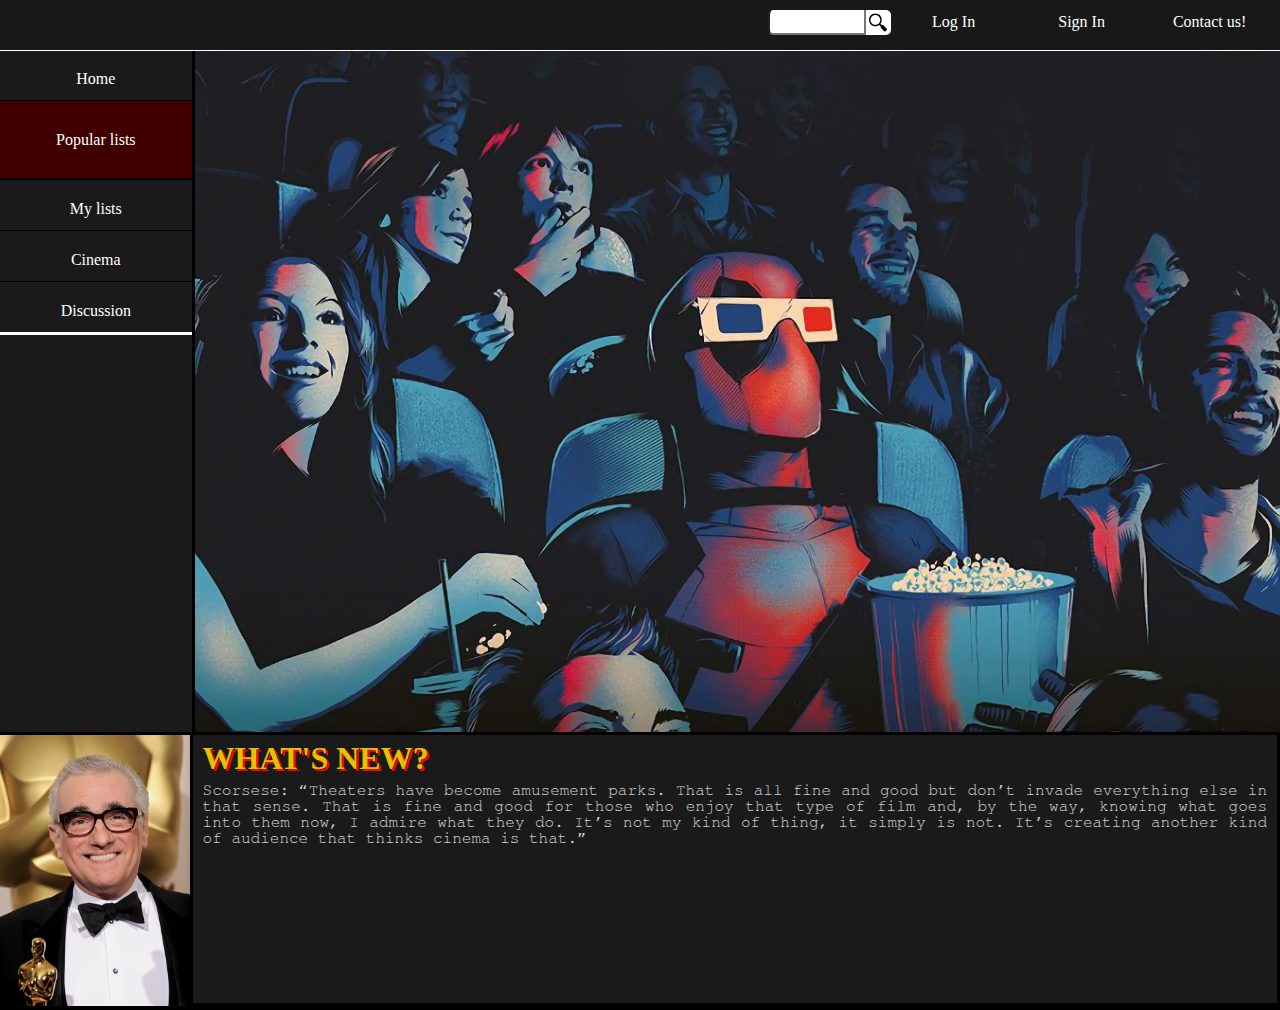
<file: proiectWEB/scripts/index.html>
<!DOCTYPE HTML>

<html>

<head>
	<meta content="text/html;charset=utf-8" http-equiv="Content-Type">
	<meta content="utf-8" http-equiv="encoding">
	<title>Movie Theatre</title>
	<link rel="stylesheet" href="../styles/stylesheet.css">
</head>

<body class="clearfix">

	<header>
		<nav id="upper-nav">
			<ul id="upper-nav-list">
				<li class="upper-nav-list-item">
					<div id="nav-input-container">
						<input type="text" id="search-bar">
						<span class="svg-wrapper">
							<img src="../pics/search-icon.svg"/>
						</span>
					</div>

				</li>
				<li class="upper-nav-list-item">
					<span class="nav-text-container">
						<a>
							<a href="login.html">Log In</a>
						</a>
					</span>
				</li>
				<li class="upper-nav-list-item">
					<span class="nav-text-container">
						<a>
							<a href="signin.html">Sign In</a>
						</a>
					</span>
				</li>
				<li class="upper-nav-list-item">
					<span class="nav-text-container">
						<a>
							Contact us!
						</a>
					</span>
				</li>
			</ul>
		</nav>

	</header>

	<section class="top-section">
		<nav id="side-nav">
			<ul id="side-nav-list">
				<li class="side-nav-list-item">
					<span class="list-text-container"> 
						<a>
							Home
						</a>
					</span>
				</li>
				<li class="side-nav-list-item" id='dropdown-item'>
					<button id="dropdown-button">
						Popular lists
					</button>
					<ul id="dropdown-menu">
						<li class=popular-lists-item>
							<span class="list-text-container">
								<a href="popular_lists_movies.html">Movies</a>
							</span>
						</li>
						<li class=popular-lists-item>
							<span class="list-text-container">
								<a href="popular_lists_actors.html">Actors</a>
							</span>
						</li>
						<li class=popular-lists-item>
							<span class="list-text-container">
								<a href="popular_lists_directors.html">Directors</a>
							</span>
						</li>
					</ul>
				</li>
				<li class="side-nav-list-item">
					<span class="list-text-container">
						<a>
							My lists
						</a>
					</span>
				</li>
				<li class="side-nav-list-item">
					<span class="list-text-container">
						<a>
							Cinema
						</a>
					</span>
				</li>
				<li class="side-nav-list-item">
					<span class="list-text-container">
						<a>
							Discussion
						</a>
					</span>
				</li>
			</ul>
		</nav>
		<div class = "banner">
			<img src="../pics/deadpool-2-movie-cinema.jpg"/>
		</div>
	</section>

	<div class="news-panel">

		<div class="article-image-container">
			<img src="../pics/scorsese.jpg">
		</div>
		<div class="article-text-container">
			<h1>
				WHAT'S NEW?
			</h1>
			<p>
				Scorsese: “Theaters have become amusement parks. That is all fine and good but don’t invade everything else in that sense. That is fine and good for those who enjoy that type of film and, by the way, knowing what goes into them now, I admire what they do. It’s not my kind of thing, it simply is not. It’s creating another kind of audience that thinks cinema is that.”
			</p>
		</div>
	</div>

</body>

</html>
</file>
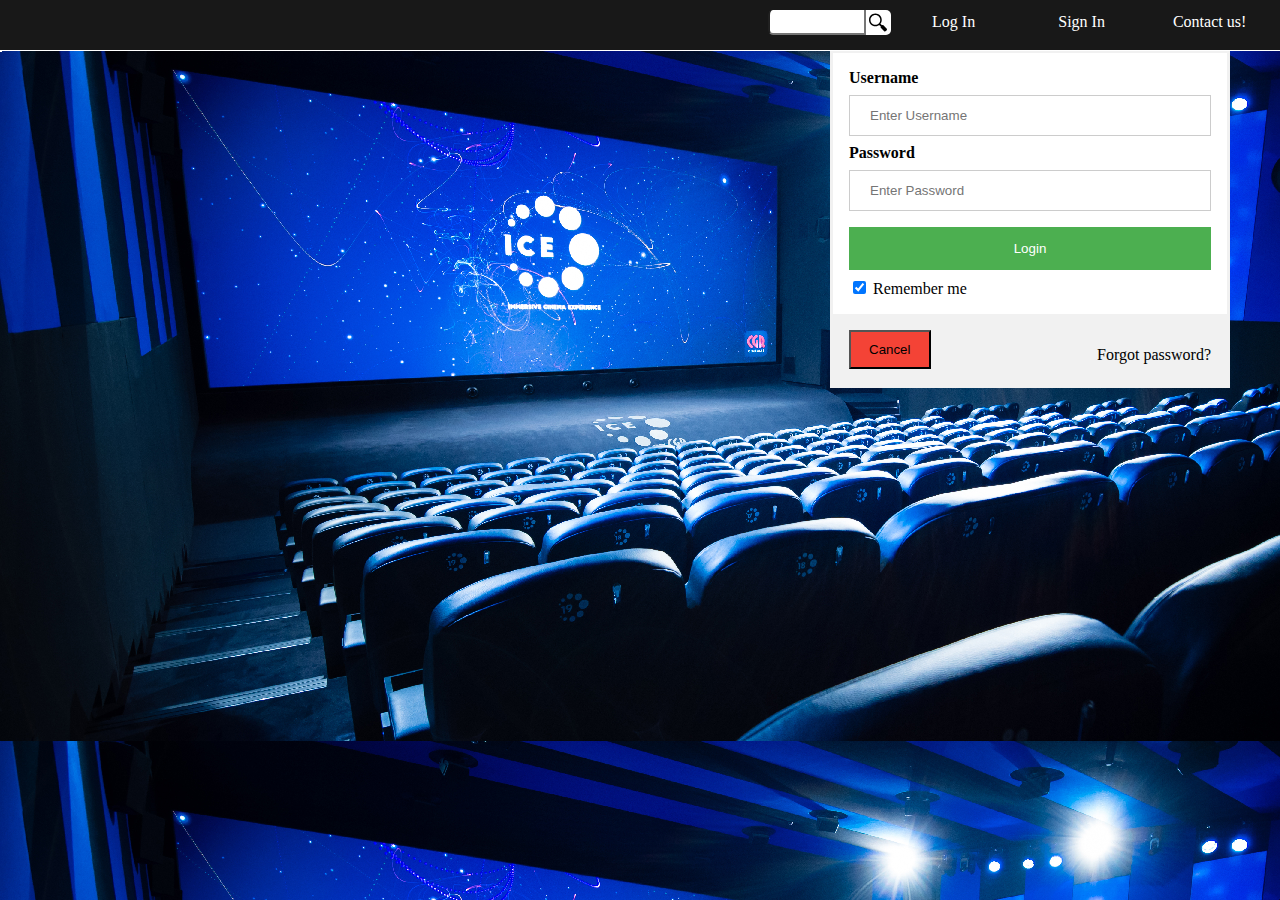
<file: proiectWEB/scripts/login.html>
<!DOCTYPE HTML>

<html>

<head>
	<meta content="text/html;charset=utf-8" http-equiv="Content-Type">
	<meta content="utf-8" http-equiv="encoding">
	<title>Movie Theatre</title>
	<link rel="stylesheet" href="../styles/stylesheet.css">
	 <script src="https://ajax.googleapis.com/ajax/libs/jquery/3.4.1/jquery.min.js?fbclid=IwAR2Q7oPwXQvkm8D2eFA9U-U7Q3NuYXpvSo0qKBw9VAaWNhZYmp5VpykZuPk"></script>
</head>

<body class="login-body"> 

	<header>
		<nav id="upper-nav">
			<ul id="upper-nav-list">
				<li class="upper-nav-list-item">
					<div id="nav-input-container">
						<input type="text" id="search-bar">
						<span class="svg-wrapper">
							<img src="../pics/search-icon.svg"/>
						</span>
					</div>

				</li>
				<li class="upper-nav-list-item">
					<span class="nav-text-container">
						<a>
							<a href="login.html">Log In</a>
						</a>
					</span>
				</li>
				<li class="upper-nav-list-item">
					<span class="nav-text-container">
						<a>
							<a href="signin.html">Sign In</a>
						</a>
					</span>
				</li>
				<li class="upper-nav-list-item">
					<span class="nav-text-container">
						<a>
							Contact us!
						</a>
					</span>
				</li>
			</ul>
		</nav>

	</header>

	<div id="notification">
		<!-- <p>Support us on Patreon at www.Patreon.con/movietheatre</p> -->
	</div>

 	<section class="login-section">

	    <form>
	  
	        <div class="container"> 
	            <label><b>Username</b></label> 
	            <input type="text" class="login-form" placeholder="Enter Username" id="username" required> 
	  
	            <label><b>Password</b></label> 
	            <input type="password" class="login-form" placeholder="Enter Password" id="password" required> 
	  
	            <button type="submit" id="submit-button">Login</button> 
	            <input type="checkbox" checked="checked"> Remember me 
	        </div> 
	  
	        <div class="container" style="background-color:#f1f1f1"> 
	            <button type="button" class="cancelbtn"><a href="index.html">Cancel</a></button> 
	            <span class="psw">Forgot <a href="#">password?</a></span> 
	        </div> 
	    </form> 

	</section>

	<script src="login.js"></script> 
  
</body> 
  
</html>
</file>
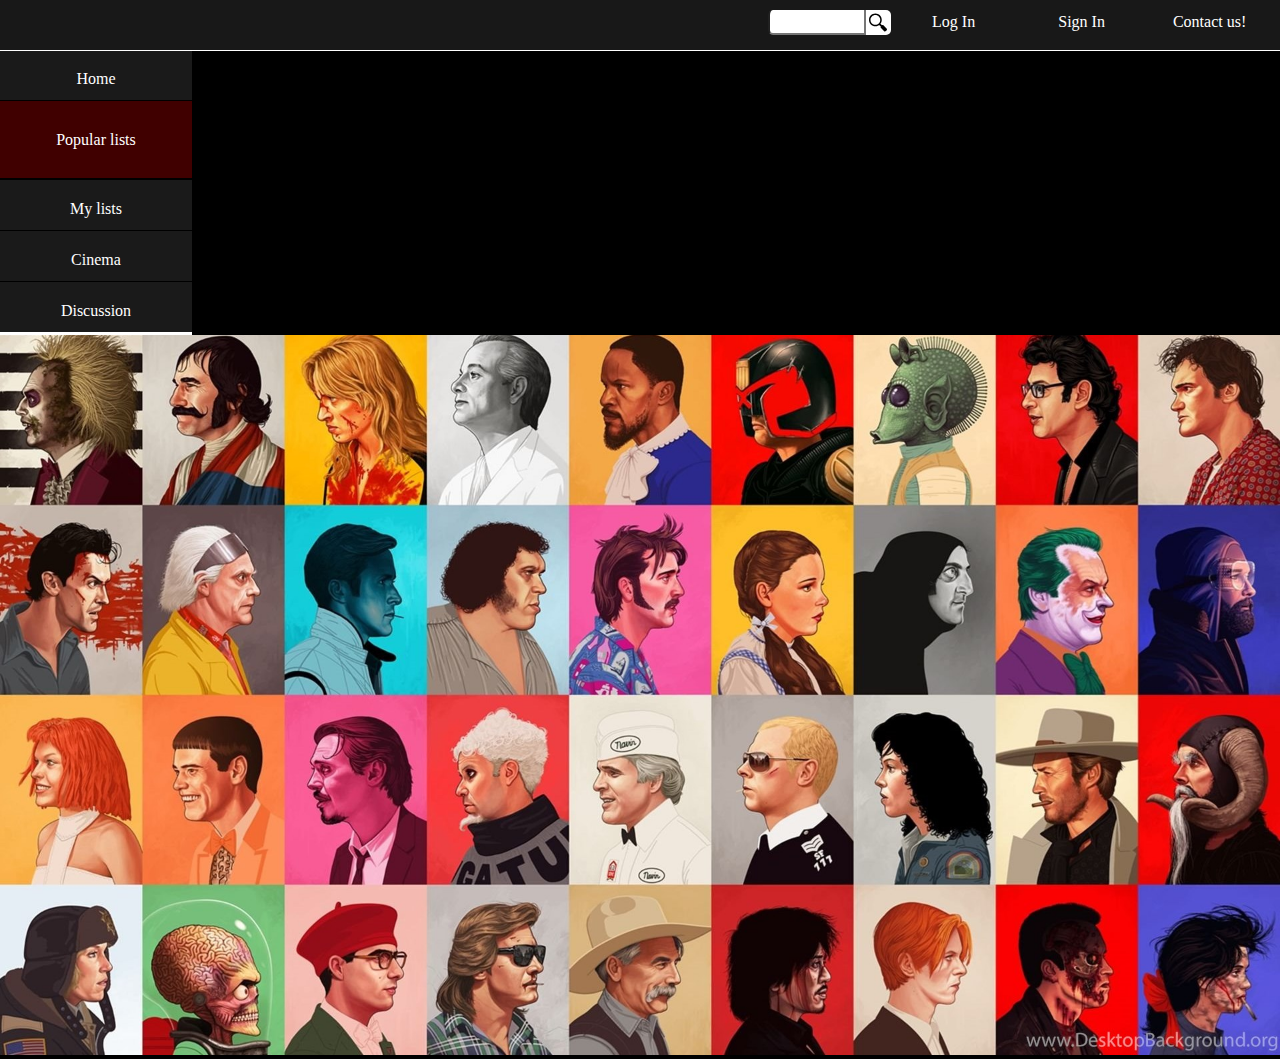
<file: proiectWEB/scripts/popular_lists_actors.html>
<!DOCTYPE HTML>

<html>

<head>
	<title>Movie Theatre</title>
	<link rel="stylesheet" href="../styles/stylesheet.css">
</head>

<body class="clearfix">

	<header>
		<nav id="upper-nav">
			<ul id="upper-nav-list">
				<li class="upper-nav-list-item">
					<div id="nav-input-container">
						<input type="text" id="search-bar">
						<span class="svg-wrapper">
							<img src="../pics/search-icon.svg"/>
						</span>
					</div>

				</li>
				<li class="upper-nav-list-item">
					<span class="nav-text-container">
						<a>
							Log In
						</a>
					</span>
				</li>
				<li class="upper-nav-list-item">
					<span class="nav-text-container">
						<a>
							Sign In
						</a>
					</span>
				</li>
				<li class="upper-nav-list-item">
					<span class="nav-text-container">
						<a>
							Contact us!
						</a>
					</span>
				</li>
			</ul>
		</nav>

	</header>

	<section class="top-section">
		<nav id="side-nav">
			<ul id="side-nav-list">
				<li class="side-nav-list-item">
					<span class="list-text-container"> 
						<a href="index.html">Home</a>
					</span>
				</li>
				<li class="side-nav-list-item" id='dropdown-item'>
					<button id="dropdown-button">
						Popular lists
					</button>
					<ul id="dropdown-menu">
						<li class=popular-lists-item>
							<span class="list-text-container">
								<a href="popular_lists_movies.html">Movies</a>
							</span>
						</li>
						<li class=popular-lists-item>
							<span class="list-text-container">
								<a href="popular_lists_actors.html">Actors</a>
							</span>
						</li>
						<li class=popular-lists-item>
							<span class="list-text-container">
								<a href="popular_lists_directors.html">Directors</a>
							</span>
						</li>
					</ul>
				</li>
				<li class="side-nav-list-item">
					<span class="list-text-container">
						<a>
							My lists
						</a>
					</span>
				</li>
				<li class="side-nav-list-item">
					<span class="list-text-container">
						<a>
							Cinema
						</a>
					</span>
				</li>
				<li class="side-nav-list-item">
					<span class="list-text-container">
						<a>
							Discussion
						</a>
					</span>
				</li>
			</ul>
		</nav>

	</section>

	<footer>
		<img src="../pics/actors.jpg">
	</footer>

</body>

</html>
</file>
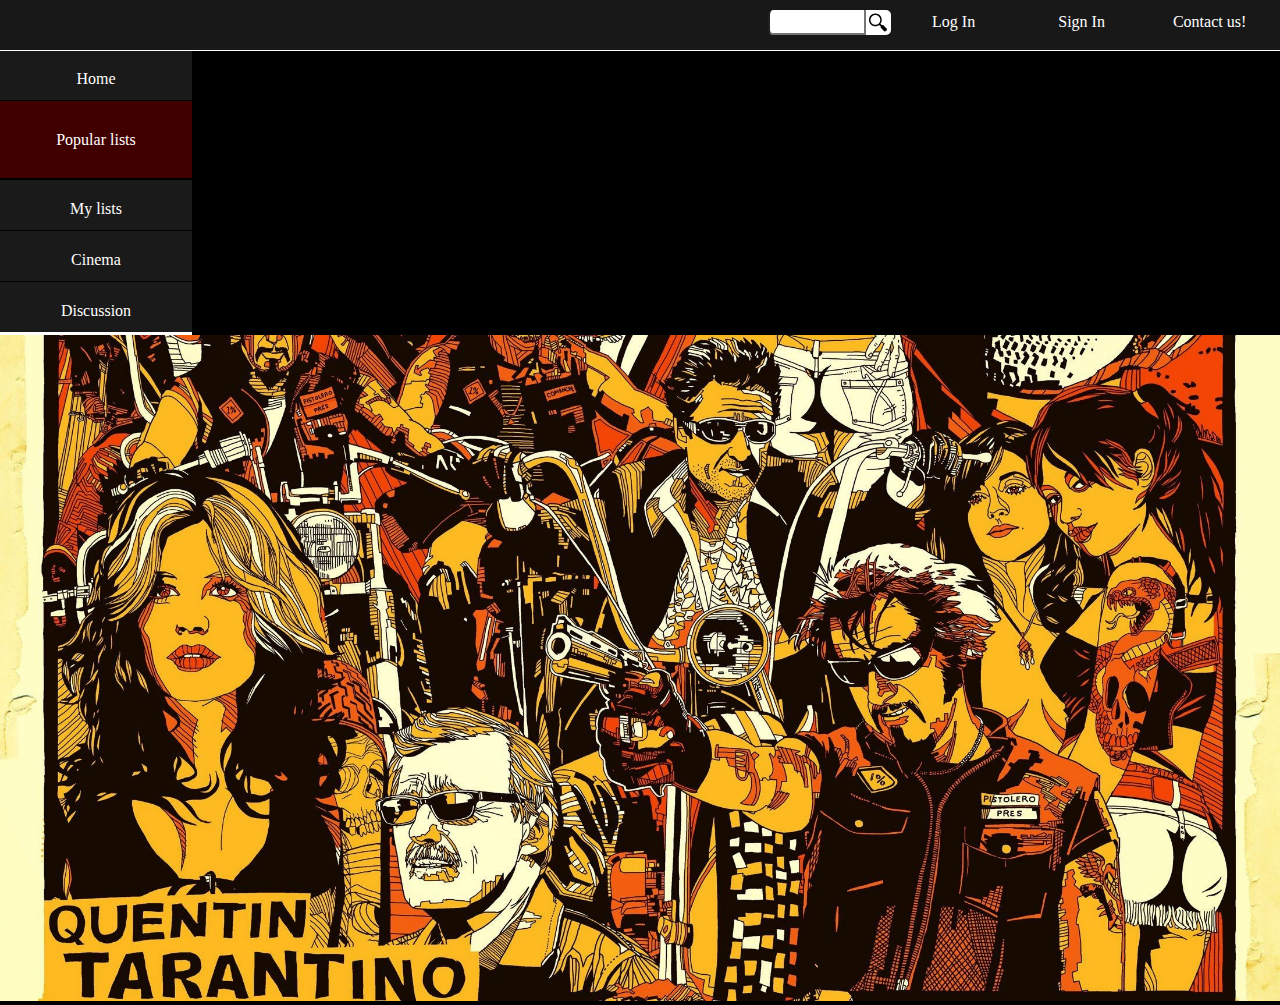
<file: proiectWEB/scripts/popular_lists_directors.html>
<!DOCTYPE HTML>

<html>

<head>
	<title>Movie Theatre</title>
	<link rel="stylesheet" href="../styles/stylesheet.css">
</head>

<body class="clearfix">

	<header>
		<nav id="upper-nav">
			<ul id="upper-nav-list">
				<li class="upper-nav-list-item">
					<div id="nav-input-container">
						<input type="text" id="search-bar">
						<span class="svg-wrapper">
							<img src="../pics/search-icon.svg"/>
						</span>
					</div>

				</li>
				<li class="upper-nav-list-item">
					<span class="nav-text-container">
						<a>
							Log In
						</a>
					</span>
				</li>
				<li class="upper-nav-list-item">
					<span class="nav-text-container">
						<a>
							Sign In
						</a>
					</span>
				</li>
				<li class="upper-nav-list-item">
					<span class="nav-text-container">
						<a>
							Contact us!
						</a>
					</span>
				</li>
			</ul>
		</nav>

	</header>

	<section class="top-section">
		<nav id="side-nav">
			<ul id="side-nav-list">
				<li class="side-nav-list-item">
					<span class="list-text-container"> 
						<a href="index.html">Home</a>
					</span>
				</li>
				<li class="side-nav-list-item" id='dropdown-item'>
					<button id="dropdown-button">
						Popular lists
					</button>
					<ul id="dropdown-menu">
						<li class=popular-lists-item>
							<span class="list-text-container">
								<a href="popular_lists_movies.html">Movies</a>
							</span>
						</li>
						<li class=popular-lists-item>
							<span class="list-text-container">
								<a href="popular_lists_actors.html">Actors</a>
							</span>
						</li>
						<li class=popular-lists-item>
							<span class="list-text-container">
								<a href="popular_lists_directors.html">Directors</a>
							</span>
						</li>
					</ul>
				</li>
				<li class="side-nav-list-item">
					<span class="list-text-container">
						<a>
							My lists
						</a>
					</span>
				</li>
				<li class="side-nav-list-item">
					<span class="list-text-container">
						<a>
							Cinema
						</a>
					</span>
				</li>
				<li class="side-nav-list-item">
					<span class="list-text-container">
						<a>
							Discussion
						</a>
					</span>
				</li>
			</ul>
		</nav>

	</section>

	<footer>
		<img src="../pics/tarantino.jpg">
	</footer>
</body>

</html>
</file>
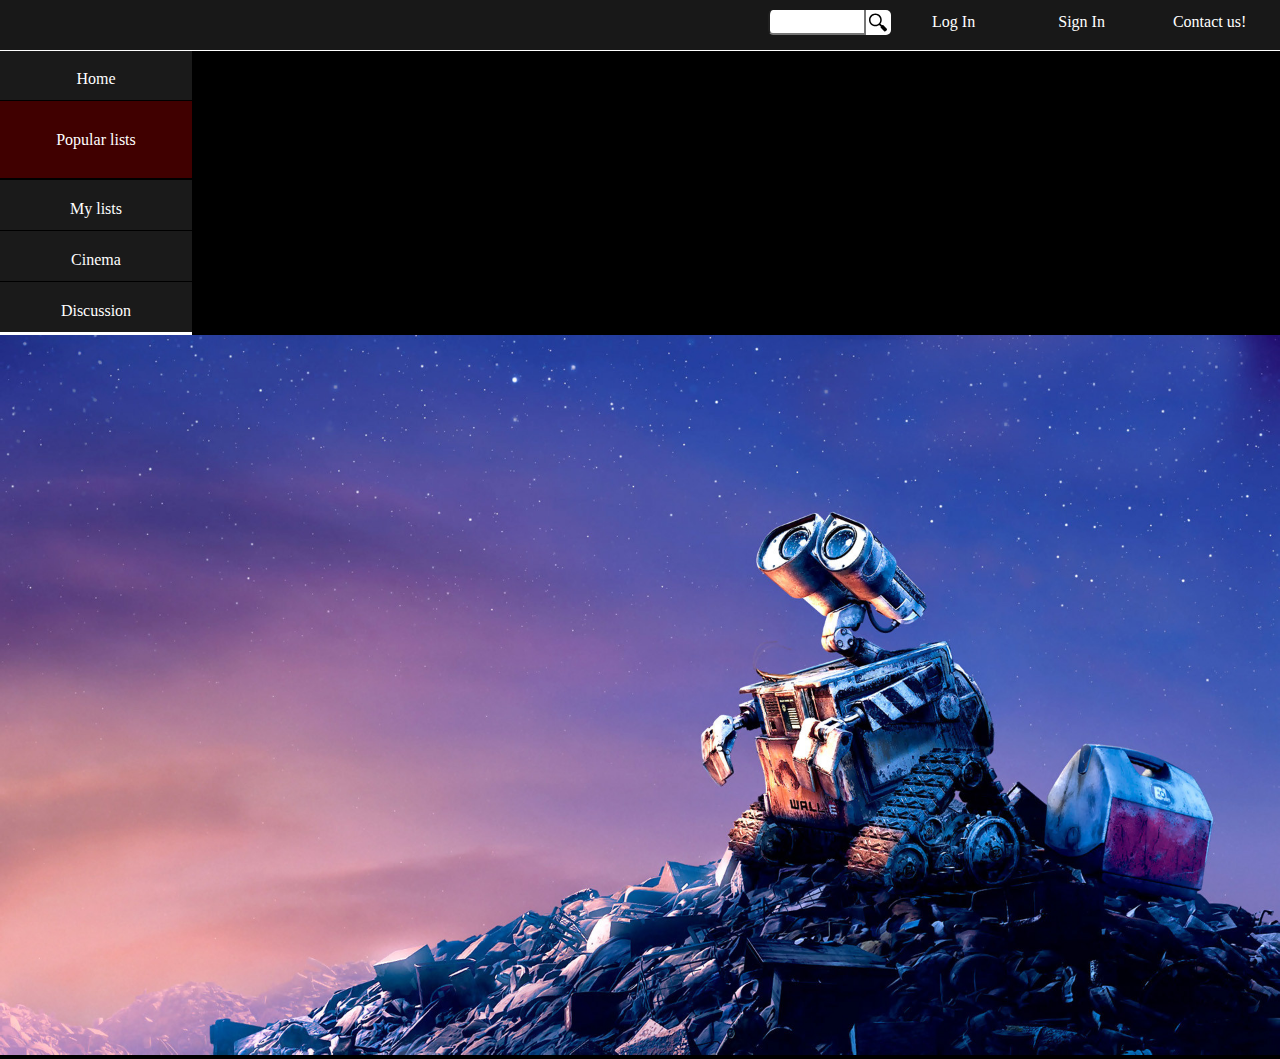
<file: proiectWEB/scripts/popular_lists_movies.html>
<!DOCTYPE HTML>

<html>

<head>
	<title>Movie Theatre</title>
	<link rel="stylesheet" href="../styles/stylesheet.css">
</head>

<body class="clearfix">

	<header>
		<nav id="upper-nav">
			<ul id="upper-nav-list">
				<li class="upper-nav-list-item">
					<div id="nav-input-container">
						<input type="text" id="search-bar">
						<span class="svg-wrapper">
							<img src="../pics/search-icon.svg"/>
						</span>
					</div>

				</li>
				<li class="upper-nav-list-item">
					<span class="nav-text-container">
						<a>
							Log In
						</a>
					</span>
				</li>
				<li class="upper-nav-list-item">
					<span class="nav-text-container">
						<a>
							Sign In
						</a>
					</span>
				</li>
				<li class="upper-nav-list-item">
					<span class="nav-text-container">
						<a>
							Contact us!
						</a>
					</span>
				</li>
			</ul>
		</nav>

	</header>

	<section class="top-section">
		<nav id="side-nav">
			<ul id="side-nav-list">
				<li class="side-nav-list-item">
					<span class="list-text-container"> 
						<a href="index.html">Home</a>
					</span>
				</li>
				<li class="side-nav-list-item" id='dropdown-item'>
					<button id="dropdown-button">
						Popular lists
					</button>
					<ul id="dropdown-menu">
						<li class=popular-lists-item>
							<span class="list-text-container">
								<a href="popular_lists_movies.html">Movies</a>
							</span>
						</li>
						<li class=popular-lists-item>
							<span class="list-text-container">
								<a href="popular_lists_actors.html">Actors</a>
							</span>
						</li>
						<li class=popular-lists-item>
							<span class="list-text-container">
								<a href="popular_lists_directors.html">Directors</a>
							</span>
						</li>
					</ul>
				</li>
				<li class="side-nav-list-item">
					<span class="list-text-container">
						<a>
							My lists
						</a>
					</span>
				</li>
				<li class="side-nav-list-item">
					<span class="list-text-container">
						<a>
							Cinema
						</a>
					</span>
				</li>
				<li class="side-nav-list-item">
					<span class="list-text-container">
						<a>
							Discussion
						</a>
					</span>
				</li>
			</ul>
		</nav>

	</section>

	<footer>
		<img src="../pics/wall-e.jpg">
	</footer>
</body>

</html>
</file>
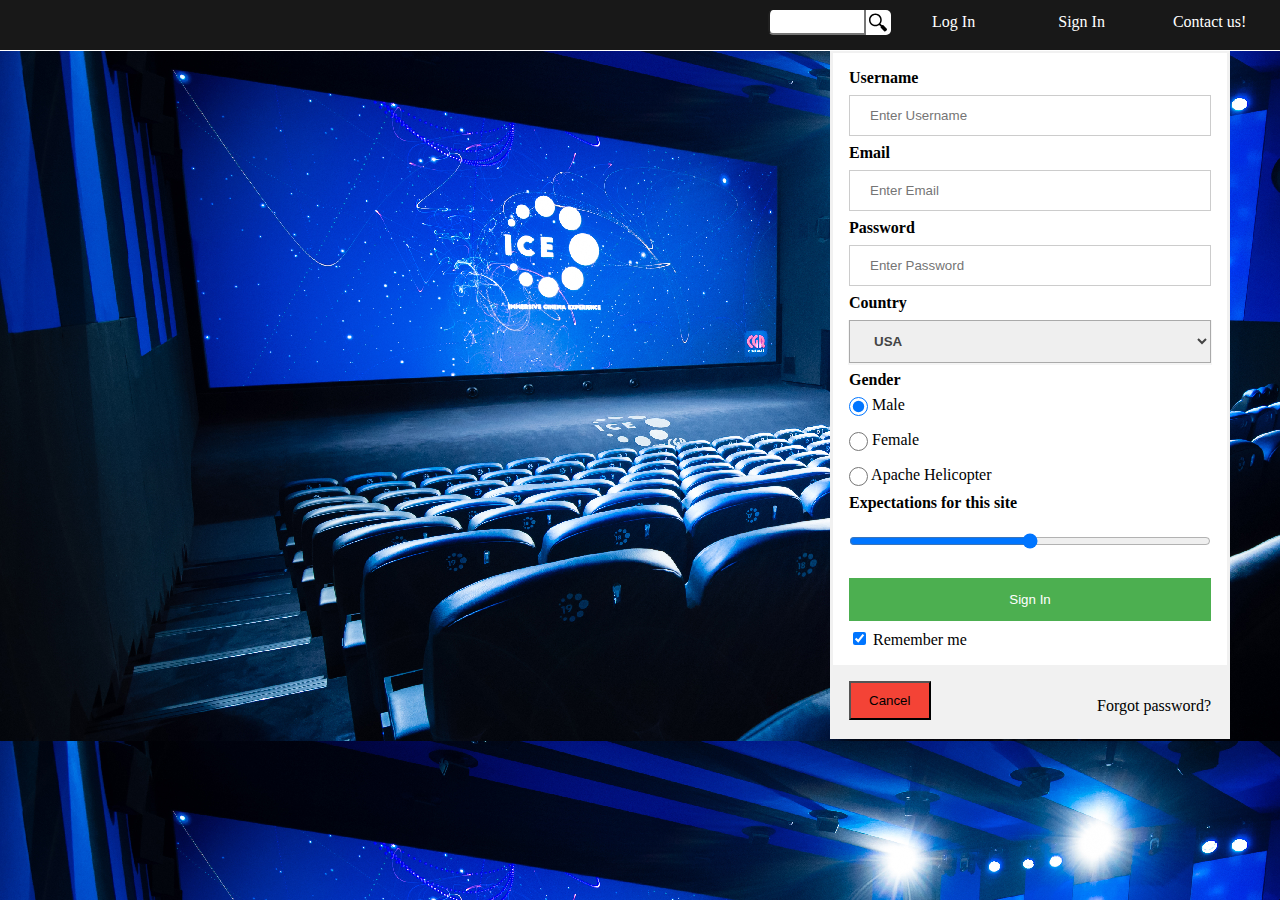
<file: proiectWEB/scripts/signin.html>
<!DOCTYPE HTML>

<html>

<head>
	<meta content="text/html;charset=utf-8" http-equiv="Content-Type">
	<meta content="utf-8" http-equiv="encoding">
	<title>Movie Theatre</title>
	<link rel="stylesheet" href="../styles/stylesheet.css">
	<script src="http://ajax.googleapis.com/ajax/libs/jquery/1.11.1/jquery.min.js"></script>
</head>

<body class="signin-body"> 

	<header>
		<nav id="upper-nav">
			<ul id="upper-nav-list">
				<li class="upper-nav-list-item">
					<div id="nav-input-container">
						<input type="text" id="search-bar">
						<span class="svg-wrapper">
							<img src="../pics/search-icon.svg"/>
						</span>
					</div>

				</li>
				<li class="upper-nav-list-item">
					<span class="nav-text-container">
						<a>
							<a href="login.html">Log In</a>
						</a>
					</span>
				</li>
				<li class="upper-nav-list-item">
					<span class="nav-text-container">
						<a>
							<a href="signin.html">Sign In</a>
						</a>
					</span>
				</li>
				<li class="upper-nav-list-item">
					<span class="nav-text-container">
						<a>
							Contact us!
						</a>
					</span>
				</li>
			</ul>
		</nav>

	</header>

 	<section class="login-section">

	    <form> 
	  
	        <div class="container"> 
	            <label><b>Username</b></label> 
	            <input type="text" class="login-form" placeholder="Enter Username" id="username" required> 
	  
	            <label><b>Email</b></label> 
	            <input type="email" class="login-form" placeholder="Enter Email" id="email" required> 

	            <label><b>Password</b></label> 
	            <input type="password" class="login-form" placeholder="Enter Password" id="password" required> 

	            <label><b>Country</b></label> 
	            <select id="country" class="select-country" size="">
				  <option value="USA">USA</option>
				  <option value="UK">UK</option>
				  <option value="Romania">Romania</option>
				</select> 

				<label><b>Gender</b></label>
				<div id="select-gender">
					<input type="radio" name="gender" value="male" class="select-gender-item" checked> Male<br>
					<input type="radio" name="gender" value="female" class="select-gender-item"> Female<br>
					<input type="radio" name="gender" value="apache-helicopter" class="select-gender-item"> Apache Helicopter<br>
				</div>

				<label><b>Expectations for this site</b></label>
				 <input type="range" name="points" min="0" max="10" class="login-form"> 

				 <ul id = "registration-errors-list"></ul>

	            <button type="submit" id="register-button">Sign In</button> 
	            <input type="checkbox" checked="checked"> Remember me 
	        </div> 
	  
	        <div class="container" style="background-color:#f1f1f1"> 
	            <button type="button" class="cancelbtn"><a href="index.html">Cancel</a></button> 
	            <span class="psw">Forgot <a href="#">password?</a></span> 
	        </div> 
	    </form> 

	</section>



	 <script src="signin.js"></script> 
  
</body> 
  
</html>
</file>
<file: proiectWEB/styles/stylesheet.css>
body{
	/*background: #181818;*/
	position:relative;
	margin:0;
	background-color: black;
}
header {
	width:100%;
	height:50px;
	top:0;
	position:sticky;
	display: flex;
	z-index: 10001;
}

#upper-nav{
	display:inline-block;
	width:100%;
	height:50px;
	background: #181818;
	font-family: Impact;
	color:white;
	border-bottom:1px solid white;
}
#upper-nav-list{
	width:40%;
	display:flex;
	margin:10px 0 0 0 ;
	position: absolute;
	right:0;
}

.upper-nav-list-item{
	width:25%;
	padding:3px 0 0 0 ;
	list-style: none;
	text-align:center;
	font-size:1rem;
}
.upper-nav-list-item:first-of-type{
	padding:0;
}
.nav-text-container {
	width:90%;
	display:block;
}
.nav-text-container:hover{
	border: 2px solid white;
	border-radius: 5px;
}

.input-container{
	display:inline-block;
}

.search-bar{
	height: 20px;
	width:70%;
	border-radius:5px;
}
section {
	position:relative ;
	width:100%;
	/*background-image: url("deadpool-2-movie-cinema.jpg");*/
	/*background-size: 100% auto;*/
	/*background-repeat: no-repeat;*/
	/*min-height:817px;*/
}
#dropdown-item:hover ul {
	display:block;
}
#dropdown-menu{
	position:relative;
	display:none;
	width:100%;
	margin:0;
	padding:0;
}
#dropdown-button{
	width:100%;
	height:78px;
	color:white;
	border:none;
	border-bottom:1px solid #000;
	background-color:#400000;

	font-family: Verdana;
	font-size:1rem;
}

#side-nav {
	position:relative;
	width:15%;
	font-family: Verdana;
	font-size:1rem;
	display:inline-block;
	border-right:3px solid #000;
}
#side-nav-list{
	width:100%;
	margin:0;
	padding:0;
	height:100%;

	background-color:#1a1a1a;
}
.side-nav-list-item{
	width:100%;
	min-height:50px;
	text-align: center;
	list-style: none;
	/*background: rgba(0,0,0,0.7);*/
	color:white;
	border-bottom:1px solid #000
}
.side-nav-list-item:last-of-type{
	border-bottom: 3px solid white;
}
.popular-lists-item:hover{
	background: rgb(204, 0, 0);
}
.side-nav-list-item:hover{
	background: rgb(204, 0, 0);
}
#dropdown-button:hover{
	background: #1a1a1a;
}

.popular-lists-item{
	width:100%;
	min-height:78px;
	list-style: none;
	text-align: center;
	background: rgba(64,0,0.1);
	color:white;
	padding-top: 2px;
	border-bottom:1px solid #000
}

a{
	/*font-family: Verdana;
	font-size:1rem;*/
	text-decoration: none;
	color: inherit;
}

.list-text-container {
	width:100%;
	padding-top:20px;
	display:block;
}

.body-container {
	width:100%;
	display:block;
	position:relative;
}
 /*make this responsive!!*/
.news-panel{
	display:flex;
	width:100%;
	background: rgba(0,0,0,0.7);
}

h1{
	text-align: left;
	color:#e5c100;
	font-family:Impact;
	margin: 0 0 0 5px;
	text-shadow: 2px 2px #ff0000;
}
p{
	text-align: justify;
	margin:5px;
	color:white;
	font-family:FreeMono;

	opacity:0.8;
}

img{
	width:100%;
	height:100%;
}

#search-icon{
}
.banner{
	width:85%;
	display:inline-block;
}
.top-section{
	width:100%;
	display:flex;
}
.article-text-container {
	padding:5px;
	display:inline-block;
	width:85%;
	border:3px solid #000;
	background-color:#1a1a1a;
}
.article-image-container{
	width:15%;
	display: inline-block;
	border-top:3px solid #000
}


#nav-input-container{
	width:100%;
	display:flex;

}
#nav-input-container input{
	width:70%;
	height:21px;
	border-top-left-radius:5px;
	border-bottom-left-radius:5px;
	border-top-right-radius: 0;
	border-bottom-right-radius: 0;
	border-top: none;
}

#nav-input-container .svg-wrapper{
	width:20%;
	height:25px;
	margin:0;
	padding:0;
	background-color:#fff;
	text-align:center;
	border-top-right-radius: 5px;
	border-bottom-right-radius: 5px;
}

.svg-wrapper img {
	width:70%;
}
@media(max-width:700px) {
	.upper-nav-list-item{
		font-size:0.7rem;
	}
	.article-image-container{
		width:40%;
	}
	.side-nav-list-item{
		font-size:0.7rem;
	}
	#side-nav{
		width:40%;
	}
}

/*login*/
.login-section{
  /*width:100%;*/
  display:flex;
  position:relative;
  float:right;
  width: 450px;
  padding-top: 0;
  margin-top: 0;
}

form { 
        border: 3px solid #f1f1f1; 
        background-color: white;
        margin-right: 50px;
    } 
    /*assign full width inputs*/ 
      
    /*input[type=text], 
    input[type=password] */
    input.login-form{ 
        width: 100%; 
        padding: 12px 20px; 
        margin: 8px 0; 
        display: inline-block; 
        border: 1px solid #ccc; 
        box-sizing: border-box; 
    } 
    /*set a style for the buttons*/ 
      
    button#register-button, button#submit-button { 
        background-color: #4CAF50; 
        color: white; 
        padding: 14px 20px; 
        margin: 8px 0; 
        border: none; 
        cursor: pointer; 
        width: 100%; 
    } 
    /* set a hover effect for the button*/ 
      
    button#register-button:hover{
		opacity: 0.8;
    } 
    button#submit-button:hover { 
        opacity: 0.8; 
    } 
    /*set extra style for the cancel button*/ 
      
    .cancelbtn { 
        width: auto; 
        padding: 10px 18px; 
        background-color: #f44336; 
    } 
    /*centre the display image inside the container*/ 
      
    .imgcontainer { 
        text-align: center; 
        margin: 24px 0 12px 0; 
    } 
    /*set image properties*/ 
      
    img.avatar { 
        width: 40%; 
        border-radius: 50%; 
    } 
    /*set padding to the container*/ 
      
    .container { 
        padding: 16px; 
    } 
    /*set the forgot password text*/ 
      
    span.psw { 
        float: right; 
        padding-top: 16px; 
    } 
    /*set styles for span and cancel button on small screens*/ 
      
    @media screen and (max-width: 300px) { 
        span.psw { 
            display: block; 
            float: none; 
        } 
        .cancelbtn { 
            width: 100%; 
        } 
    } 

    .select-country{
    	display: block;
	    font-weight: 700;
	    color: #444;
	    line-height: 1.3;
	    padding: 12px 20px;
	    margin: 8px 0;
	    width: 100%;
	    max-width: 100%; 
	    box-sizing: border-box;
	    border: 1px solid #aaa;
	    box-shadow: 0 1px 0 1px rgba(0,0,0,.04);
    }

    .select-gender-item{
    	display:inline-block;
	    width:19px;
	    height:19px;
	    padding: 12px 20px;
	    margin: 8px 0;
	    vertical-align:middle;
	    cursor:pointer;
    }

    .signin-body, .login-body{
    	 background-image: url("../pics/immersive-cinema.png");
    }

    #notification{
    	position:sticky;
    	float: left;/*
    	width:200px;
    	height: 200px;*/
    	background-color:black;
    	border: 1px solid white;
    	text-align: center;
    	font-family: Impact;
    }

    #registration-errors-list{
    	color:red;
    	display: block;
    	margin: 0; padding: 0;

    }

    .registration-errors-item{
    	position: relative;
    	/*list-style: none;*/
		text-align:left;
		margin: 0; padding: 0;
    }
</file>
